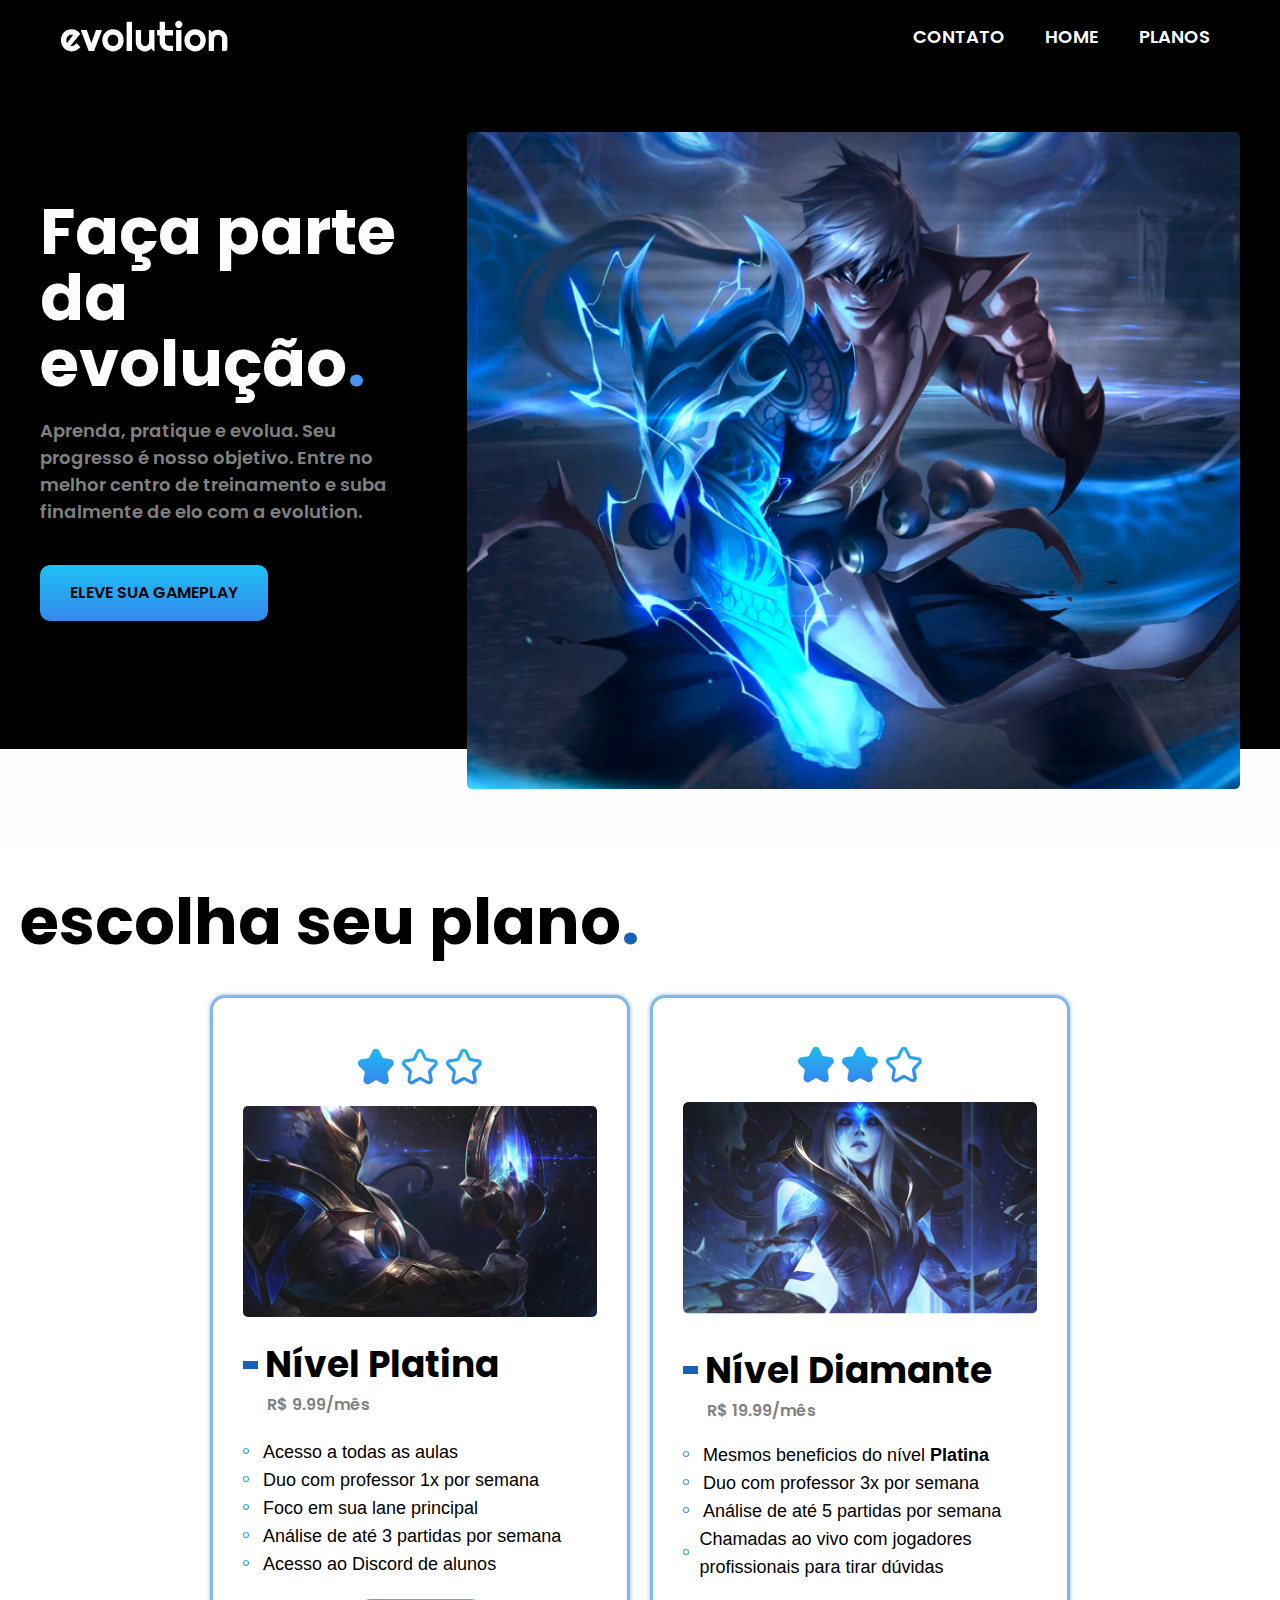
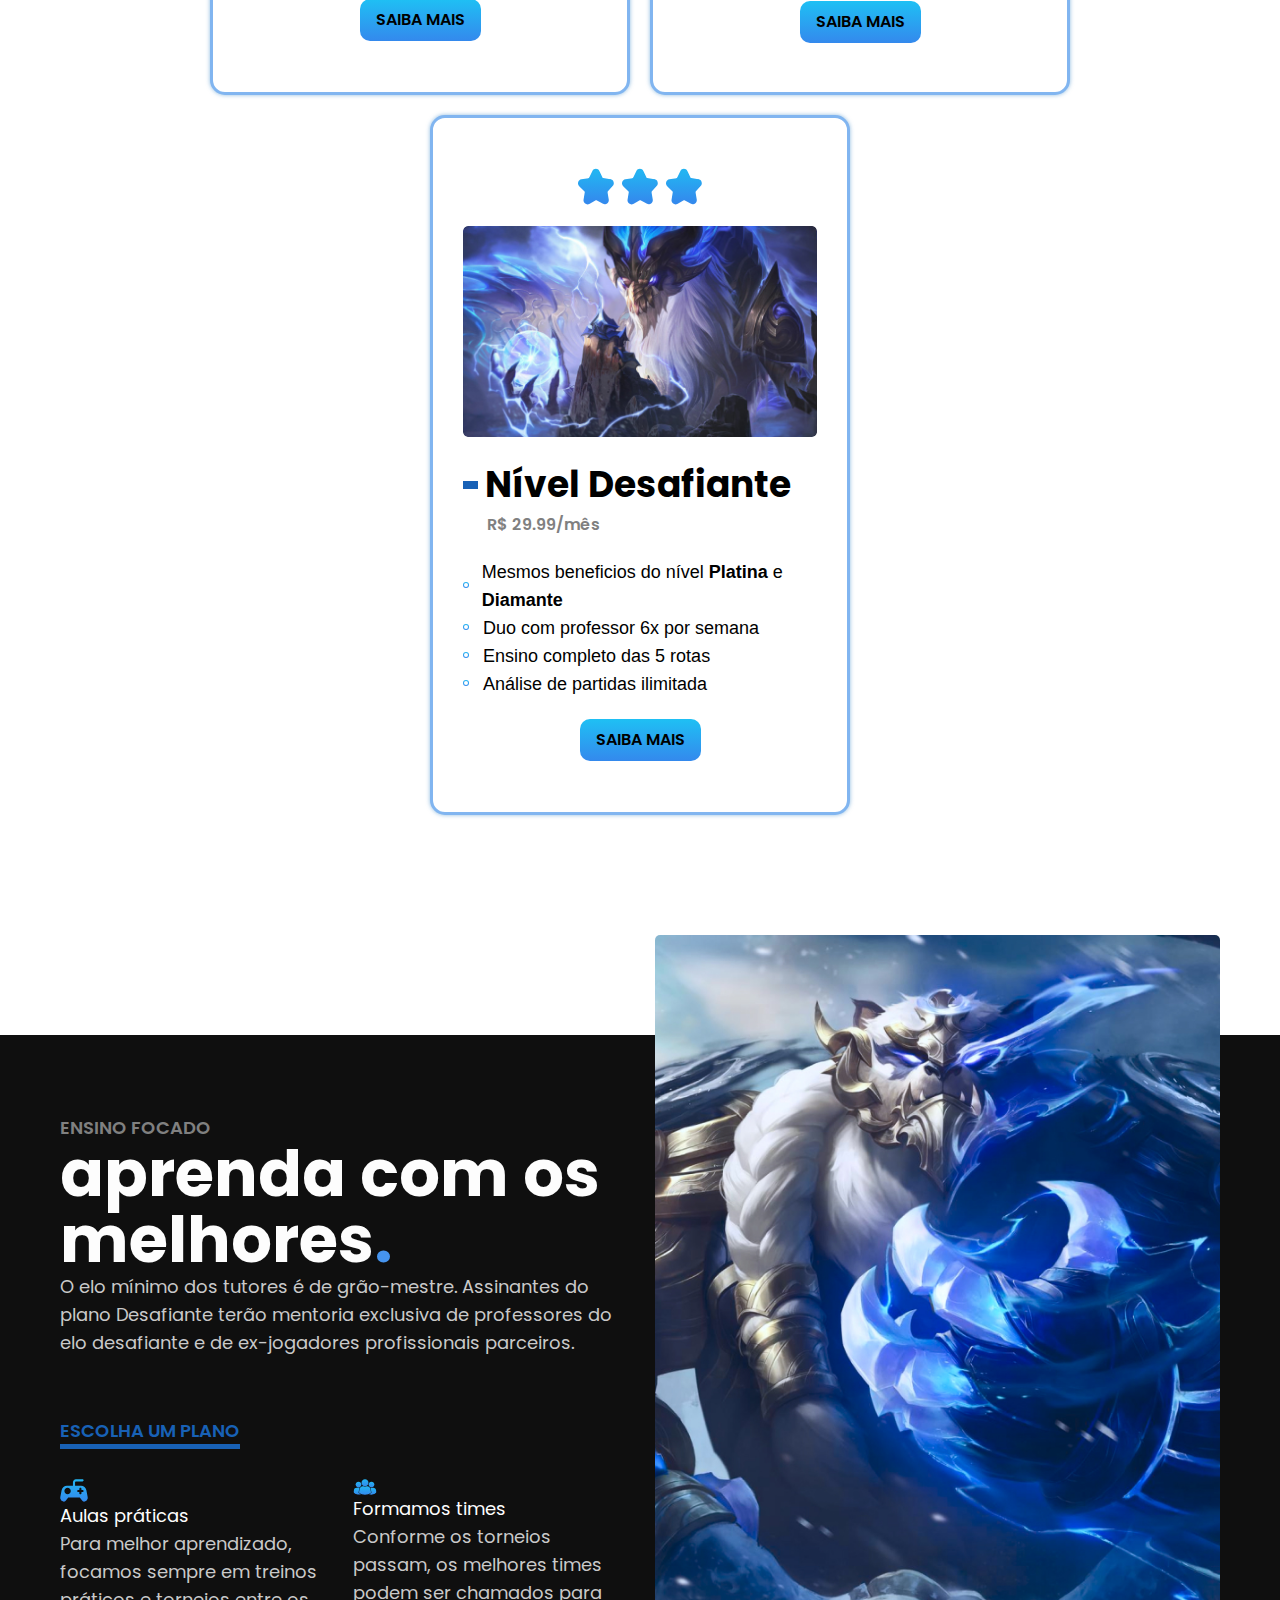
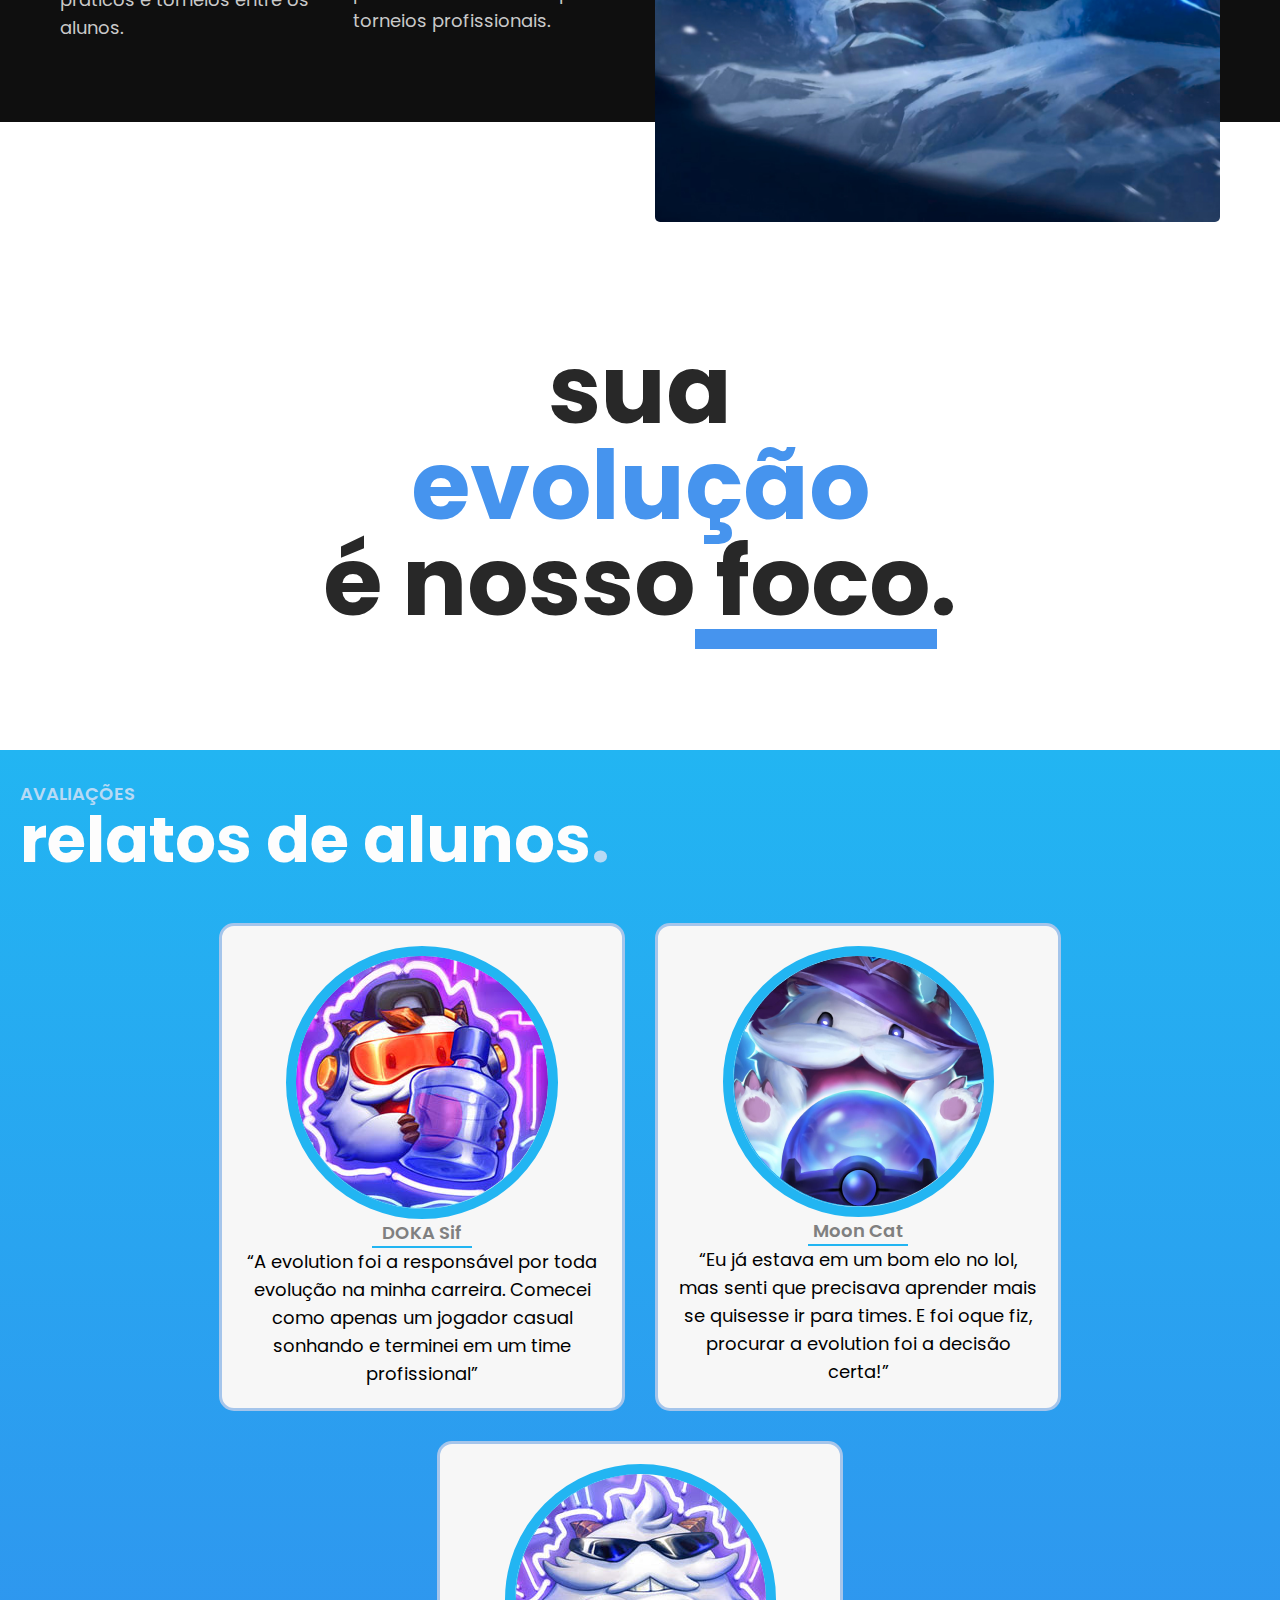
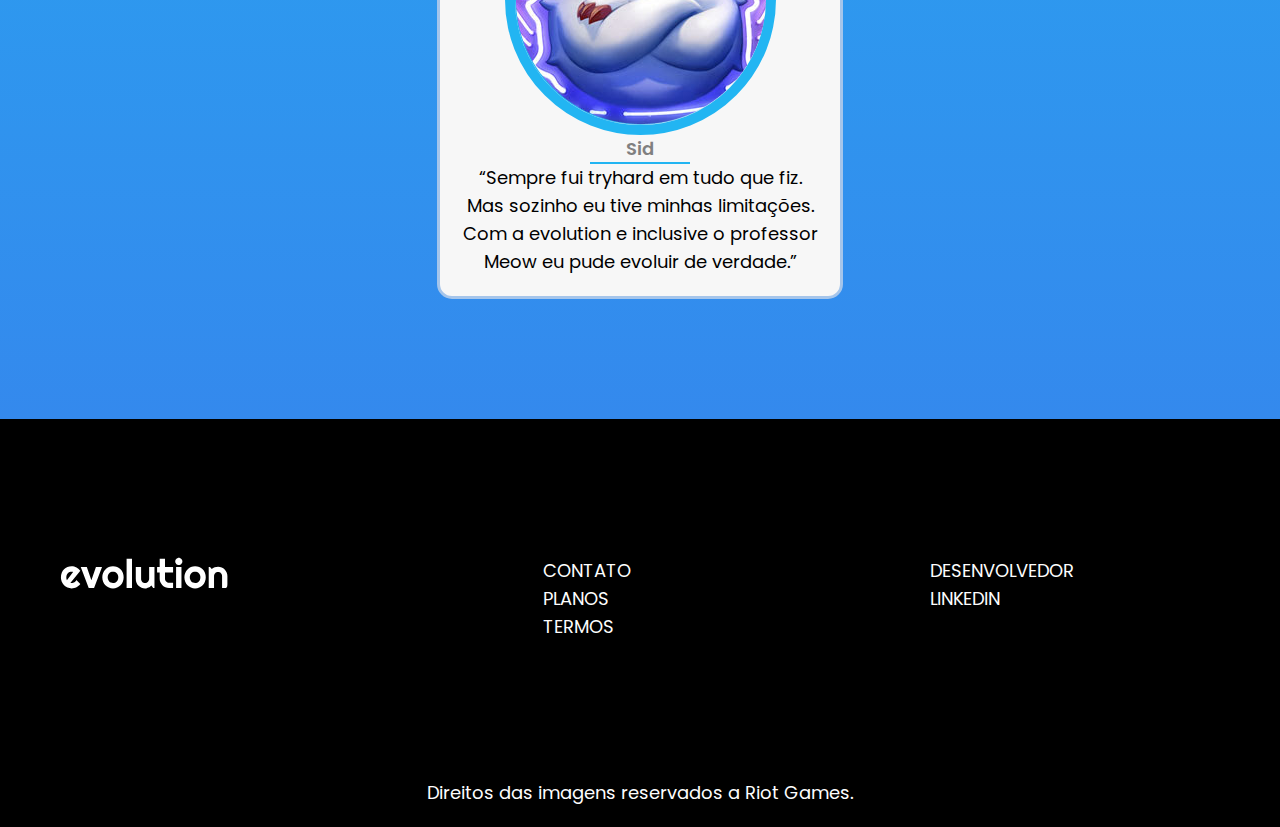
<file: index.html>
<!DOCTYPE html>
<html lang="en">

<head>
  <meta charset="UTF-8">
  <meta http-equiv="X-UA-Compatible" content="IE=edge">
  <meta name="viewport" content="width=device-width, initial-scale=1.0">
  <title>Evolution</title>
  <link rel="preconnect" href="https://fonts.googleapis.com">
  <link rel="preconnect" href="https://fonts.gstatic.com" crossorigin>
  <link href="https://fonts.googleapis.com/css2?family=Poppins:wght@400;600;700&display=swap" rel="stylesheet">
  <link rel="stylesheet" href="./css/style.css">
</head>

<body>
  <header class="header-bg">
    <div class="header container">
      <img src="./img/evolution.svg" alt="">
      <nav>
        <ul>
          <li class="font-2 cor-2"><a href="./contato.html">contato</a></li>
          <li class="font-2 cor-2"><a href="./">home</a></li>
          <li class="font-2 cor-2"><a href="./planos.html">planos</a></li>
        </ul>
      </nav>
    </div>
  </header>
  <main>
    <section class="banner-bg">
      <div class="banner container">
        <div class="banner-conteudo">
          <h1 class="font-1 cor-2">Faça parte da evolução<span class="cor-p2">.</span></h1>
          <p class="font-2 cor-1">Aprenda, pratique e evolua. Seu progresso é nosso objetivo. Entre no melhor centro de treinamento e suba finalmente de elo com a evolution.</p>
          <a href="./" class="botao cor-0 font-3">ELEVE SUA GAMEPLAY</a>
        </div>
        <img src="./img/fotos/leesin.jpg" alt="">
      </div>
    </section>
  </main>
  <section class="planos-bg">
    <div class="planos container">
      <h1 class="font-1">escolha seu plano<span class="cor-p1">.</span></h1>
      <div class="planos-itens">
        <ul>
          <li class="plano">
            <div class="plano-estrelas">
              <img src="./img/dec/estrela-preenchida.svg" alt="">
              <img src="./img/dec/estrela-vazia.svg" alt="">
              <img src="./img/dec/estrela-vazia.svg" alt="">
            </div>
            <img src="./img/fotos/plano1.jpg" alt="">
            <div>
              <h2 class="font-4">Nível Platina</h2>
              <span class="font-3 cor-1">R$ 9.99/mês</span>
            </div>
            <ul class="beneficios-plano">
              <li class="font-s-v2">
                <p> Acesso a todas as aulas</p>
              </li>
              <li class="font-s-v2">
                <p> Duo com professor 1x por semana</p>
              </li>
              <li class="font-s-v2">
                <p>Foco em sua lane principal</p>
              </li>
              <li class="font-s-v2">
                <p>Análise de até 3 partidas por semana</p>
              </li>
              <li class="font-s-v2">
                <p>Acesso ao Discord de alunos</p>
              </li>
            </ul>
            <a href="./" class="botao font-3">SAIBA MAIS </a>
          </li>
          <li class="plano">
            <div class="plano-estrelas">
              <img src="./img/dec/estrela-preenchida.svg" alt="">
              <img src="./img/dec/estrela-preenchida.svg" alt="">
              <img src="./img/dec/estrela-vazia.svg" alt="">
            </div>
            <img src="./img/fotos/plano2.jpg" alt="">
            <div>
              <h2 class="font-4">Nível Diamante</h2>
              <span class="font-3 cor-1">R$ 19.99/mês</span>
            </div>
            <ul class="beneficios-plano">
              <li class="font-s-v2">
                <p>Mesmos beneficios do nível <strong>Platina</strong></p>
              </li>
              <li class="font-s-v2">
                <p>Duo com professor 3x por semana</p>
              </li>
              <li class="font-s-v2">
                <p>Análise de até 5 partidas por semana</p>
              </li>
              <li class="font-s-v2">
                <p>Chamadas ao vivo com jogadores profissionais para tirar dúvidas</p>
              </li>
            </ul>
            <a href="./" class="botao font-3">SAIBA MAIS </a>
          </li>
          <li class="plano">
            <div class="plano-estrelas">
              <img src="./img/dec/estrela-preenchida.svg" alt="">
              <img src="./img/dec/estrela-preenchida.svg" alt="">
              <img src="./img/dec/estrela-preenchida.svg" alt="">
            </div>
            <img src="./img/fotos/plano3.jpg" alt="">
            <div>
              <h2 class="font-4">Nível Desafiante</h2>
              <span class="font-3 cor-1">R$ 29.99/mês</span>
            </div>
            <ul class="beneficios-plano">
              <li class="font-s-v2">
                <p> Mesmos beneficios do nível <strong>Platina</strong> e <strong>Diamante</strong>
                <p>
              </li>
              <li class="font-s-v2">
                <p>Duo com professor 6x por semana</p>
              </li>
              <li class="font-s-v2">
                <p>Ensino completo das 5 rotas</p>
              </li>
              <li class="font-s-v2">
                <p>Análise de partidas ilimitada</p>
              </li>
            </ul>
            <a href="./" class="botao font-3">SAIBA MAIS </a>
          </li>
        </ul>
      </div>
    </div>
  </section>

  <article class="ensino-bg">
    <div class="ensino container">
      <div class="ensino-conteudo">
        <div class="ensino-conteudo-texto">
          <span class="font-2 cor-1">ENSINO FOCADO</span>
          <h1 class="font-1 cor-2">aprenda com os melhores<span class="cor-p2">.</span></h1>
          <p class="font-2-l">O elo mínimo dos tutores é de grão-mestre. Assinantes do plano Desafiante terão mentoria exclusiva de professores do elo desafiante e de ex-jogadores profissionais parceiros.
          </p>
        </div>
        <a href="./" class="font-2 cor-p1">ESCOLHA UM PLANO</a>
        <div class="ensino-info">
          <div>
            <img src="./img/icons/aulas.svg" alt="">
            <h2 class="font-2-l cor-2">Aulas práticas</h2>
            <p class="font-2-l">Para melhor aprendizado, focamos sempre em treinos práticos e torneios entre os alunos.</p>
          </div>
          <div>
            <img src="./img/icons/times.svg" alt="">
            <h2 class="font-2-l cor-2">Formamos times</h2>
            <p class="font-2-l">Conforme os torneios passam, os melhores times podem ser chamados para torneios profissionais.</p>
          </div>
        </div>
      </div>
      <img src="./img/fotos/volibear.jpg" alt="">
    </div>
  </article>
  <article class="frase-bg">
    <div class="frase container">
      <p class="font-6">sua <span class="cor-p2">evolução</span> é nosso <span class="frase-detalhe">foco.</span></p>
    </div>
  </article>
  <section class="relatos-bg">
    <div class="relatos container">
      <div class="relatos-titulo">
        <span class="font-2 cor-1">AVALIAÇÕES</span>
        <h1 class="font-1 cor-2">relatos de alunos<span class="cor-p2">.</span></h1>
      </div>
      <div class="relatos-itens">
        <div class="relato-item">
          <img src="./img/fotos/relato1.png" alt="">
          <span class="font-2 cor-1">DOKA Sif</span>
          <p class="font-2-l cor-0">“A evolution foi a responsável por toda evolução na minha carreira. Comecei como apenas um jogador casual sonhando e terminei em um time profissional”</p>
        </div>
        <div class="relato-item">
          <img src="./img/fotos/relato2.png" alt="">
          <span class="font-2 cor-1">Moon Cat</span>
          <p class="font-2-l cor-0">“Eu já estava em um bom elo no lol, mas senti que precisava aprender mais se quisesse ir para times. E foi oque fiz, procurar a evolution foi a decisão certa!”</p>
        </div>
        <div class="relato-item">
          <img src="./img/fotos/relato3.png" alt="">
          <span class="font-2 cor-1">Sid</span>
          <p class="font-2-l cor-0">“Sempre fui tryhard em tudo que fiz. Mas sozinho eu tive minhas limitações. Com a evolution e inclusive o professor Meow eu pude evoluir de verdade.”</p>
        </div>
      </div>



    </div>
  </section>
  <footer class="footer-bg">
    <div class="footer container">
      <img src="./img/evolution.svg" alt="">
      <ul class="font-2-l cor-2">
        <li><a href="./contato.html">
            contato
          </a></li>
        <li><a href="">
            planos
          </a></li>
        <li><a href="./termos.html">
            termos
          </a></li>
      </ul>
      <ul class="font-2-l cor-2">
        <li><a href="https://github.com/joseiedo/" target="_blank">desenvolvedor</a>
        </li>
        <li><a href="https://www.linkedin.com/in/joseiedo/" target="_blank">linkedIn</a>
        </li>
      </ul>
    </div>
    <p class="font-2-l cor-2">Direitos das imagens reservados a Riot Games.</p>
  </footer>
</body>

</html>
</file>
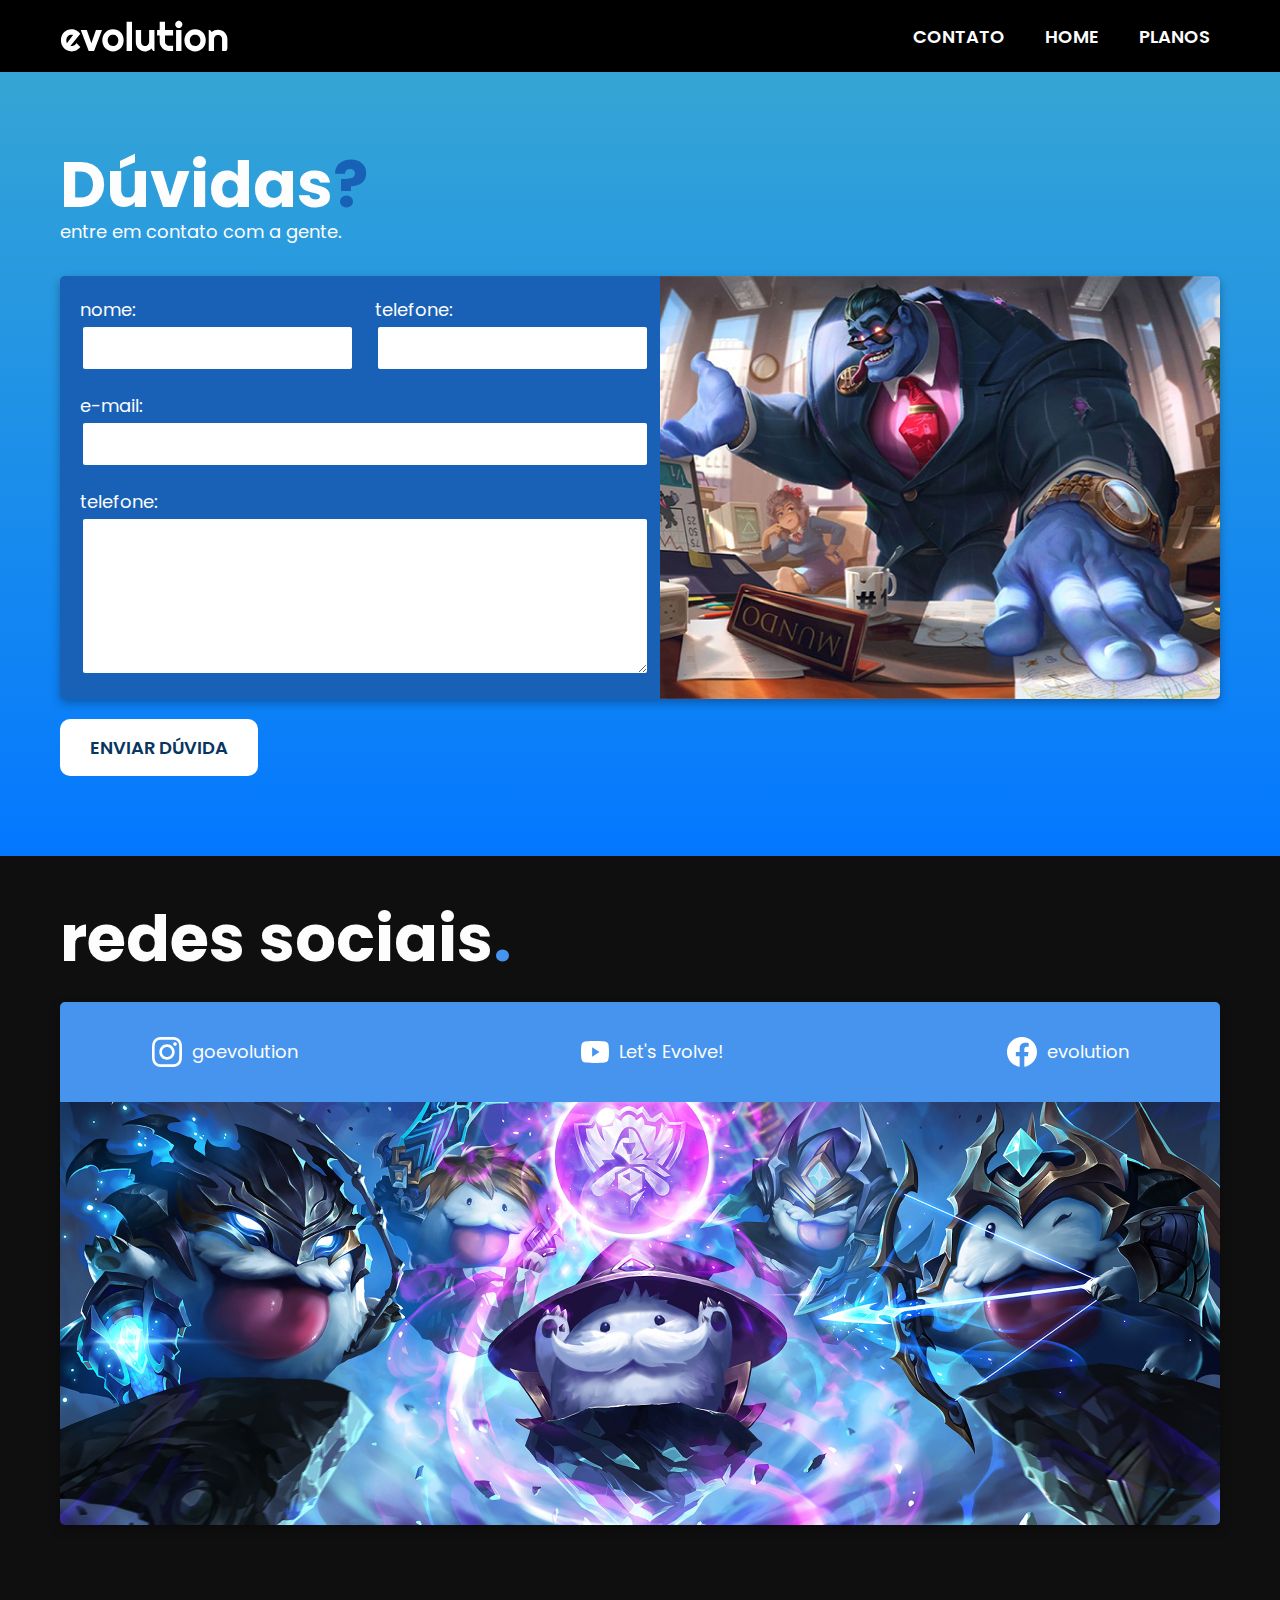
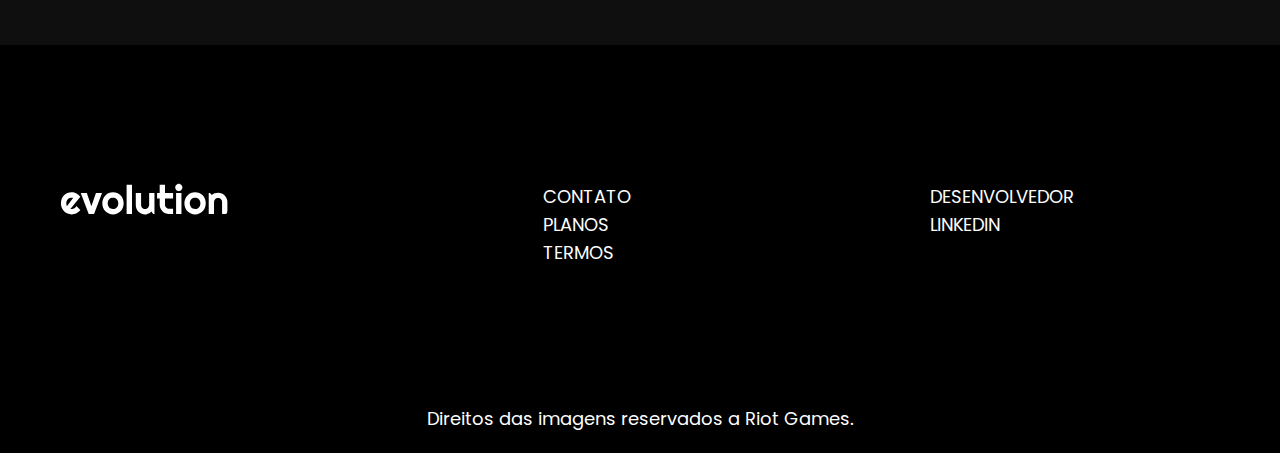
<file: contato.html>
<!DOCTYPE html>
<html lang="en">

<head>
  <meta charset="UTF-8">
  <meta http-equiv="X-UA-Compatible" content="IE=edge">
  <meta name="viewport" content="width=device-width, initial-scale=1.0">
  <title>Contato | Evolution</title>
  <link rel="preconnect" href="https://fonts.googleapis.com">
  <link rel="preconnect" href="https://fonts.gstatic.com" crossorigin>
  <link href="https://fonts.googleapis.com/css2?family=Poppins:wght@400;600;700&display=swap" rel="stylesheet">
  <link rel="stylesheet" href="./css/style.css">
</head>

<body id="contato">
  <header class="header-bg">
    <div class="header container">
      <img src="./img/evolution.svg" alt="">
      <nav>
        <ul class="font-2 cor-2">
          <li><a href="./contato.html">contato</a></li>
          <li><a href="./index.html">home</a></li>
          <li><a href="./planos.html">planos</a></li>
        </ul>
      </nav>
    </div>
  </header>
  <main class="contato-bg">
    <div class="contato container">
      <div class="contato-titulo">
        <h1 class="font-1 cor-2">Dúvidas<span class="cor-p1">?</span></h1>
        <span class="font-2-l cor-2">entre em contato com a gente.</span>
      </div>

      <div class="contato-item">
        <div>
          <form class="form">
            <div>
              <label for="nome" class="font-2-l cor-2">nome:</label>
              <input type="text" name="nome">
            </div>
            <div>
              <label for="telefone" class="font-2-l cor-2">telefone:</label>
              <input type="tel" name="telefone">
            </div>
            <div class="col-2">
              <label for="email" class="font-2-l cor-2">e-mail:</label>
              <input type="email" name="email">
            </div>
            <div class="col-2">
              <label for="mensagem" class="font-2-l cor-2">telefone:</label>
              <textarea name="mensagem" cols="30" rows="10"></textarea>
            </div>

          </form>

        </div>

        <img src="./img/fotos/img-contato-1.jpg" alt="">
      </div>
      <button class="botao font-2 cor-0">enviar dúvida</button>
    </div>
  </main>
  <section class="redes-sociais-bg">
    <div class="redes-sociais container">
      <div class="redes-sociais-titulo">
        <h1 class="font-1 cor-2">redes sociais<span class="cor-p2">.</span></h1>
      </div>
      <div class="redes-sociais-item">
        <div class="redes-sociais-lista-bg">
          <ul class="redes-sociais-lista">
            <li class="font-2-l cor-2">
              <img src="./img/redes/instagram.svg" alt="">
              goevolution
            </li>
            <li class="font-2-l cor-2">
              <img src="./img/redes/youtube.svg" alt="">Let's Evolve!
            </li>
            <li class="font-2-l cor-2">
              <img src="./img/redes/facebook.svg" alt="">evolution
            </li>
          </ul>
        </div>
        <img src="./img/fotos/img-contato-2.jpg" alt="">
      </div>
    </div>
  </section>
  <footer class="footer-bg">
    <div class="footer container">
      <img src="./img/evolution.svg" alt="">
      <ul class="font-2-l cor-2">
        <li><a href="">
            contato
          </a></li>
        <li><a href="">
            planos
          </a></li>
        <li><a href="./termos.html">
            termos
          </a></li>
      </ul>
      <ul class="font-2-l cor-2">
        <li><a href="https://github.com/joseiedo/" target="_blank">desenvolvedor</a>
        </li>
        <li><a href="https://www.linkedin.com/in/joseiedo/" target="_blank">linkedIn</a>
        </li>
      </ul>
    </div>
    <p class="font-2-l cor-2">Direitos das imagens reservados a Riot Games.</p>
  </footer>
</body>

</html>
</file>
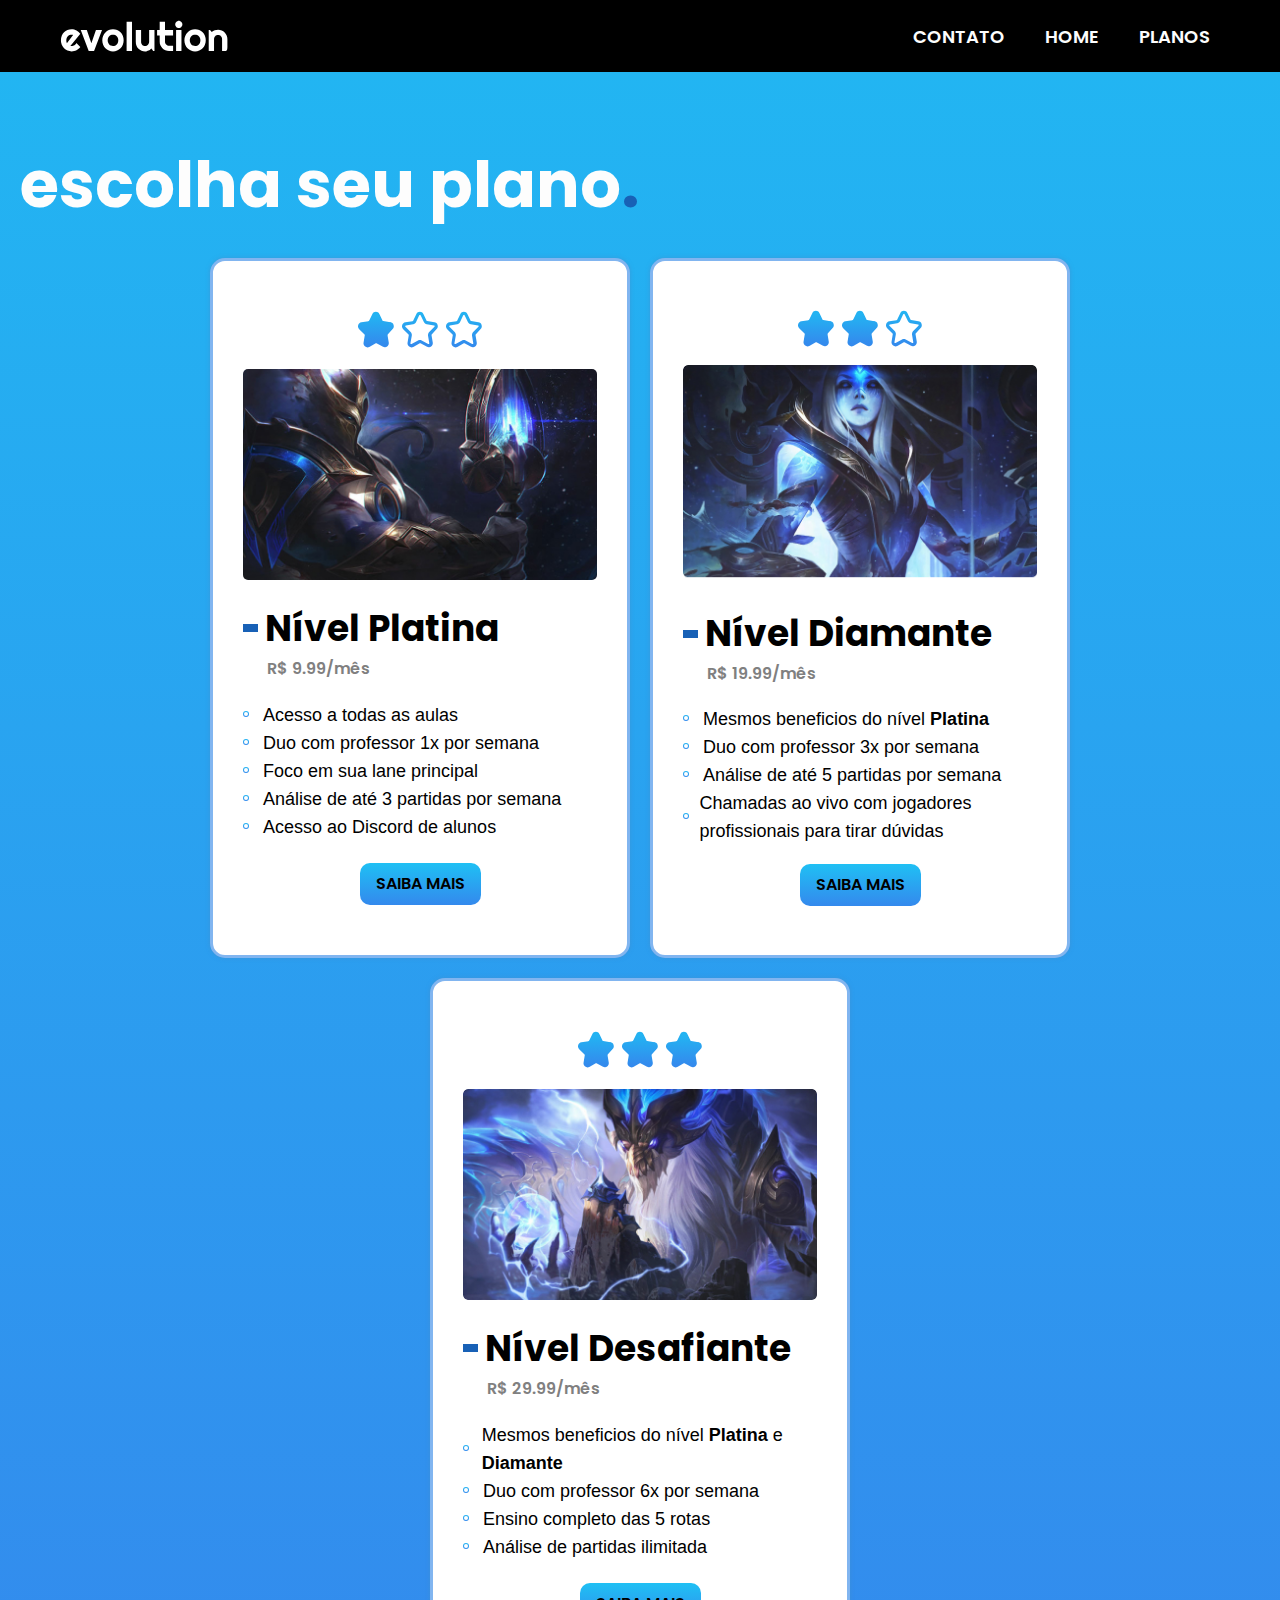
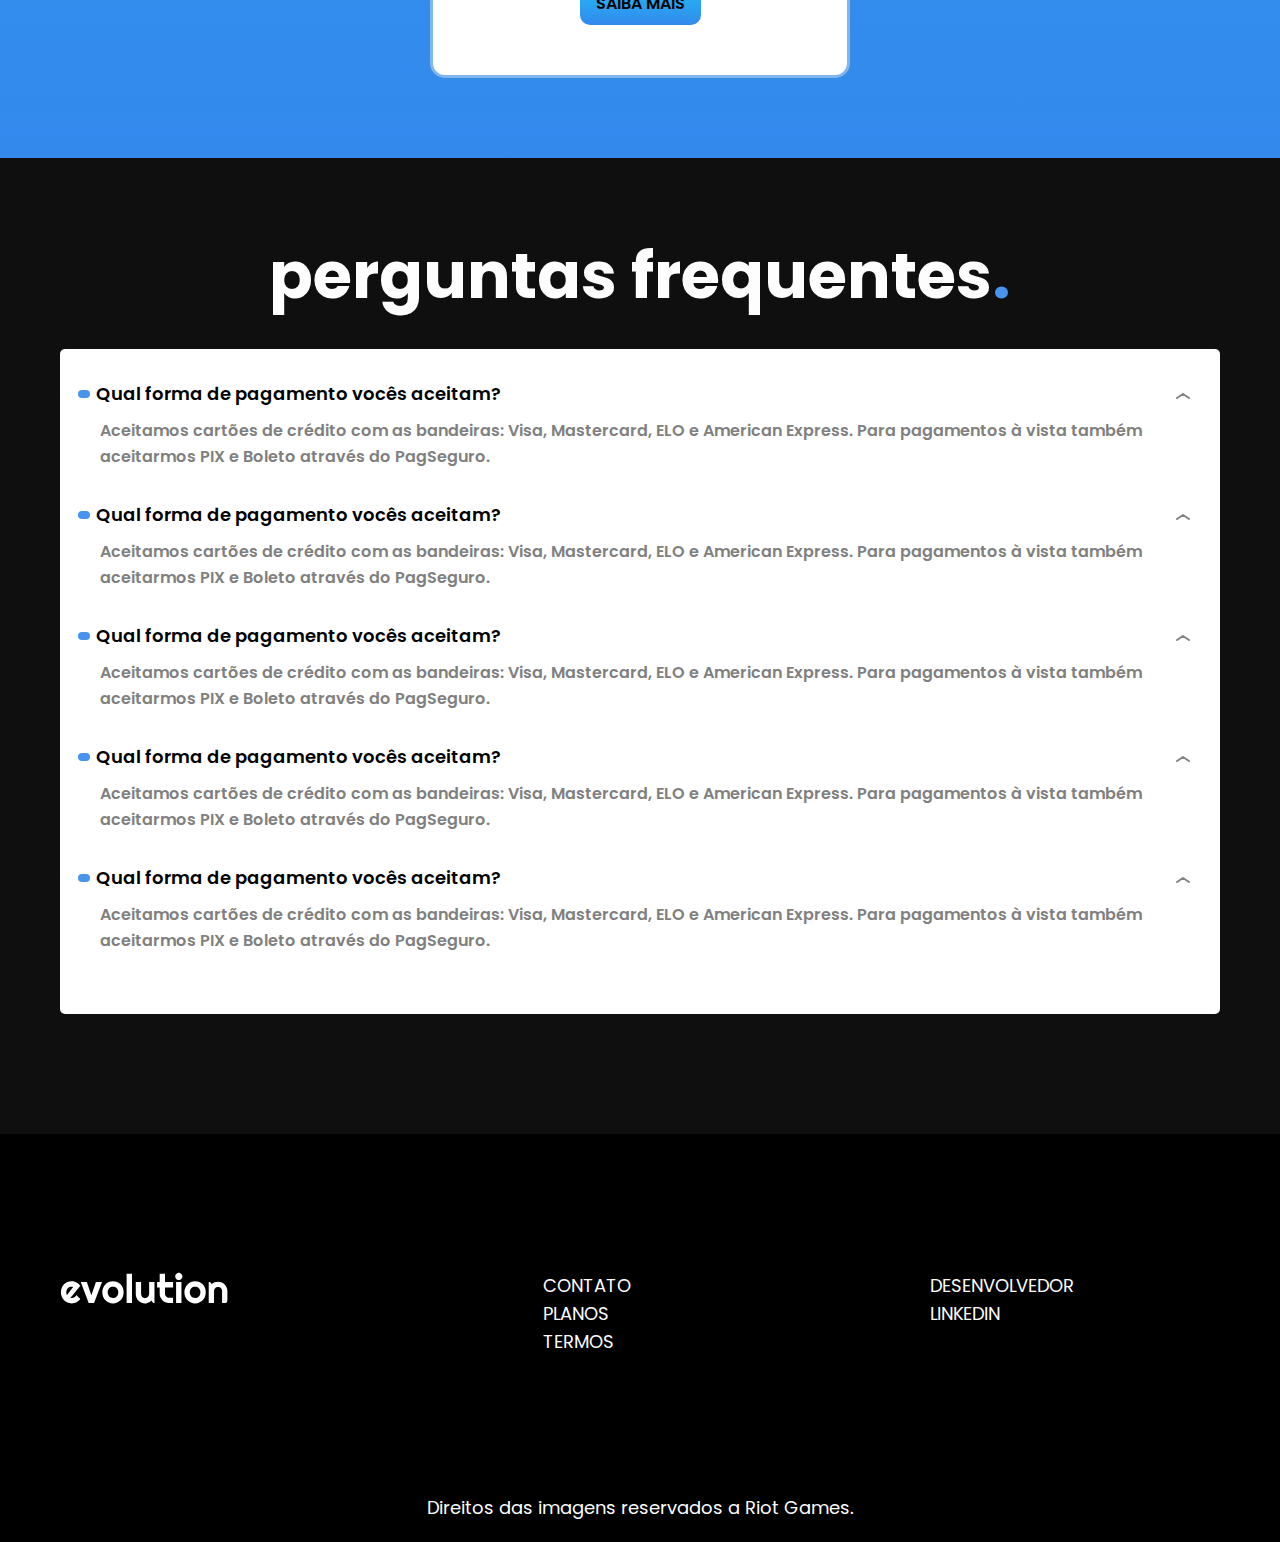
<file: planos.html>
<!DOCTYPE html>
<html lang="en">

<head>
  <meta charset="UTF-8">
  <meta http-equiv="X-UA-Compatible" content="IE=edge">
  <meta name="viewport" content="width=device-width, initial-scale=1.0">
  <title>Planos | Evolution</title>
  <link rel="preconnect" href="https://fonts.googleapis.com">
  <link rel="preconnect" href="https://fonts.gstatic.com" crossorigin>
  <link href="https://fonts.googleapis.com/css2?family=Poppins:wght@400;600;700&display=swap" rel="stylesheet">
  <link rel="stylesheet" href="./css/style.css">
</head>

<body id="planos">
  <header class="header-bg">
    <div class="header container">
      <img src="./img/evolution.svg" alt="">
      <nav>
        <ul class="font-2 cor-2">
          <li><a href="./contato.html">contato</a></li>
          <li><a href="./">home</a></li>
          <li><a href="./planos.html">planos</a></li>
        </ul>
      </nav>
    </div>
  </header>

  <main class="planos-bg">
    <div class="planos container">
      <h1 class="font-1 cor-2">escolha seu plano<span class="cor-p1">.</span></h1>
      <div class="planos-itens">
        <ul>
          <li class="plano">
            <div class="plano-estrelas">
              <img src="./img/dec/estrela-preenchida.svg" alt="">
              <img src="./img/dec/estrela-vazia.svg" alt="">
              <img src="./img/dec/estrela-vazia.svg" alt="">
            </div>
            <img src="./img/fotos/plano1.jpg" alt="">
            <div>
              <h2 class="font-4">Nível Platina</h2>
              <span class="font-3 cor-1">R$ 9.99/mês</span>
            </div>
            <ul class="beneficios-plano">
              <li class="font-s-v2">
                <p> Acesso a todas as aulas</p>
              </li>
              <li class="font-s-v2">
                <p> Duo com professor 1x por semana</p>
              </li>
              <li class="font-s-v2">
                <p>Foco em sua lane principal</p>
              </li>
              <li class="font-s-v2">
                <p>Análise de até 3 partidas por semana</p>
              </li>
              <li class="font-s-v2">
                <p>Acesso ao Discord de alunos</p>
              </li>
            </ul>
            <a href="./" class="botao font-3">SAIBA MAIS </a>
          </li>
          <li class="plano">
            <div class="plano-estrelas">
              <img src="./img/dec/estrela-preenchida.svg" alt="">
              <img src="./img/dec/estrela-preenchida.svg" alt="">
              <img src="./img/dec/estrela-vazia.svg" alt="">
            </div>
            <img src="./img/fotos/plano2.jpg" alt="">
            <div>
              <h2 class="font-4">Nível Diamante</h2>
              <span class="font-3 cor-1">R$ 19.99/mês</span>
            </div>
            <ul class="beneficios-plano">
              <li class="font-s-v2">
                <p>Mesmos beneficios do nível <strong>Platina</strong></p>
              </li>
              <li class="font-s-v2">
                <p>Duo com professor 3x por semana</p>
              </li>
              <li class="font-s-v2">
                <p>Análise de até 5 partidas por semana</p>
              </li>
              <li class="font-s-v2">
                <p>Chamadas ao vivo com jogadores profissionais para tirar dúvidas</p>
              </li>
            </ul>
            <a href="./" class="botao font-3">SAIBA MAIS </a>
          </li>
          <li class="plano">
            <div class="plano-estrelas">
              <img src="./img/dec/estrela-preenchida.svg" alt="">
              <img src="./img/dec/estrela-preenchida.svg" alt="">
              <img src="./img/dec/estrela-preenchida.svg" alt="">
            </div>
            <img src="./img/fotos/plano3.jpg" alt="">
            <div>
              <h2 class="font-4">Nível Desafiante</h2>
              <span class="font-3 cor-1">R$ 29.99/mês</span>
            </div>
            <ul class="beneficios-plano">
              <li class="font-s-v2">
                <p> Mesmos beneficios do nível <strong>Platina</strong> e <strong>Diamante</strong>
                <p>
              </li>
              <li class="font-s-v2">
                <p>Duo com professor 6x por semana</p>
              </li>
              <li class="font-s-v2">
                <p>Ensino completo das 5 rotas</p>
              </li>
              <li class="font-s-v2">
                <p>Análise de partidas ilimitada</p>
              </li>
            </ul>
            <a href="./" class="botao font-3">SAIBA MAIS </a>
          </li>
        </ul>
      </div>
    </div>
  </main>


  <section class="perguntas-bg">
    <div class="perguntas container">
      <h1 class="font-1 cor-2">perguntas frequentes<span class="cor-p2">.</span></h1>

      <dl>
        <div>
          <dt><button class="font-2 cor-0" aria-controls="pergunta1" aria-expanded="true">Qual forma de pagamento vocês aceitam?</button></dt>
          <dd id="pergunta1" class="font-3 cor-1">Aceitamos cartões de crédito com as bandeiras: Visa, Mastercard, ELO e American Express. Para pagamentos à vista também aceitarmos PIX e Boleto através do PagSeguro.</dd>
        </div>
        <div>
          <dt><button class="font-2 cor-0" aria-controls="pergunta1" aria-expanded="true">Qual forma de pagamento vocês aceitam?</button></dt>
          <dd id="pergunta1" class="font-3 cor-1">Aceitamos cartões de crédito com as bandeiras: Visa, Mastercard, ELO e American Express. Para pagamentos à vista também aceitarmos PIX e Boleto através do PagSeguro.</dd>
        </div>
        <div>
          <dt><button class="font-2 cor-0" aria-controls="pergunta1" aria-expanded="true">Qual forma de pagamento vocês aceitam?</button></dt>
          <dd id="pergunta1" class="font-3 cor-1">Aceitamos cartões de crédito com as bandeiras: Visa, Mastercard, ELO e American Express. Para pagamentos à vista também aceitarmos PIX e Boleto através do PagSeguro.</dd>
        </div>
        <div>
          <dt><button class="font-2 cor-0" aria-controls="pergunta1" aria-expanded="true">Qual forma de pagamento vocês aceitam?</button></dt>
          <dd id="pergunta1" class="font-3 cor-1">Aceitamos cartões de crédito com as bandeiras: Visa, Mastercard, ELO e American Express. Para pagamentos à vista também aceitarmos PIX e Boleto através do PagSeguro.</dd>
        </div>
        <div>
          <dt><button class="font-2 cor-0" aria-controls="pergunta5" aria-expanded="true">Qual forma de pagamento vocês aceitam?</button></dt>
          <dd id="pergunta5" class="font-3 cor-1">Aceitamos cartões de crédito com as bandeiras: Visa, Mastercard, ELO e American Express. Para pagamentos à vista também aceitarmos PIX e Boleto através do PagSeguro.</dd>
        </div>

      </dl>
    </div>
  </section>

  <footer class="footer-bg">
    <div class="footer container">
      <img src="./img/evolution.svg" alt="">
      <ul class="font-2-l cor-2">
        <li><a href="">
            contato
          </a></li>
        <li><a href="">
            planos
          </a></li>
        <li><a href="./termos.html">
            termos
          </a></li>
      </ul>
      <ul class="font-2-l cor-2">
        <li><a href="https://github.com/joseiedo/" target="_blank">desenvolvedor</a>
        </li>
        <li><a href="https://www.linkedin.com/in/joseiedo/" target="_blank">linkedIn</a>
        </li>
      </ul>
    </div>
    <p class="font-2-l cor-2">Direitos das imagens reservados a Riot Games.</p>
  </footer>
</body>

</html>
</file>
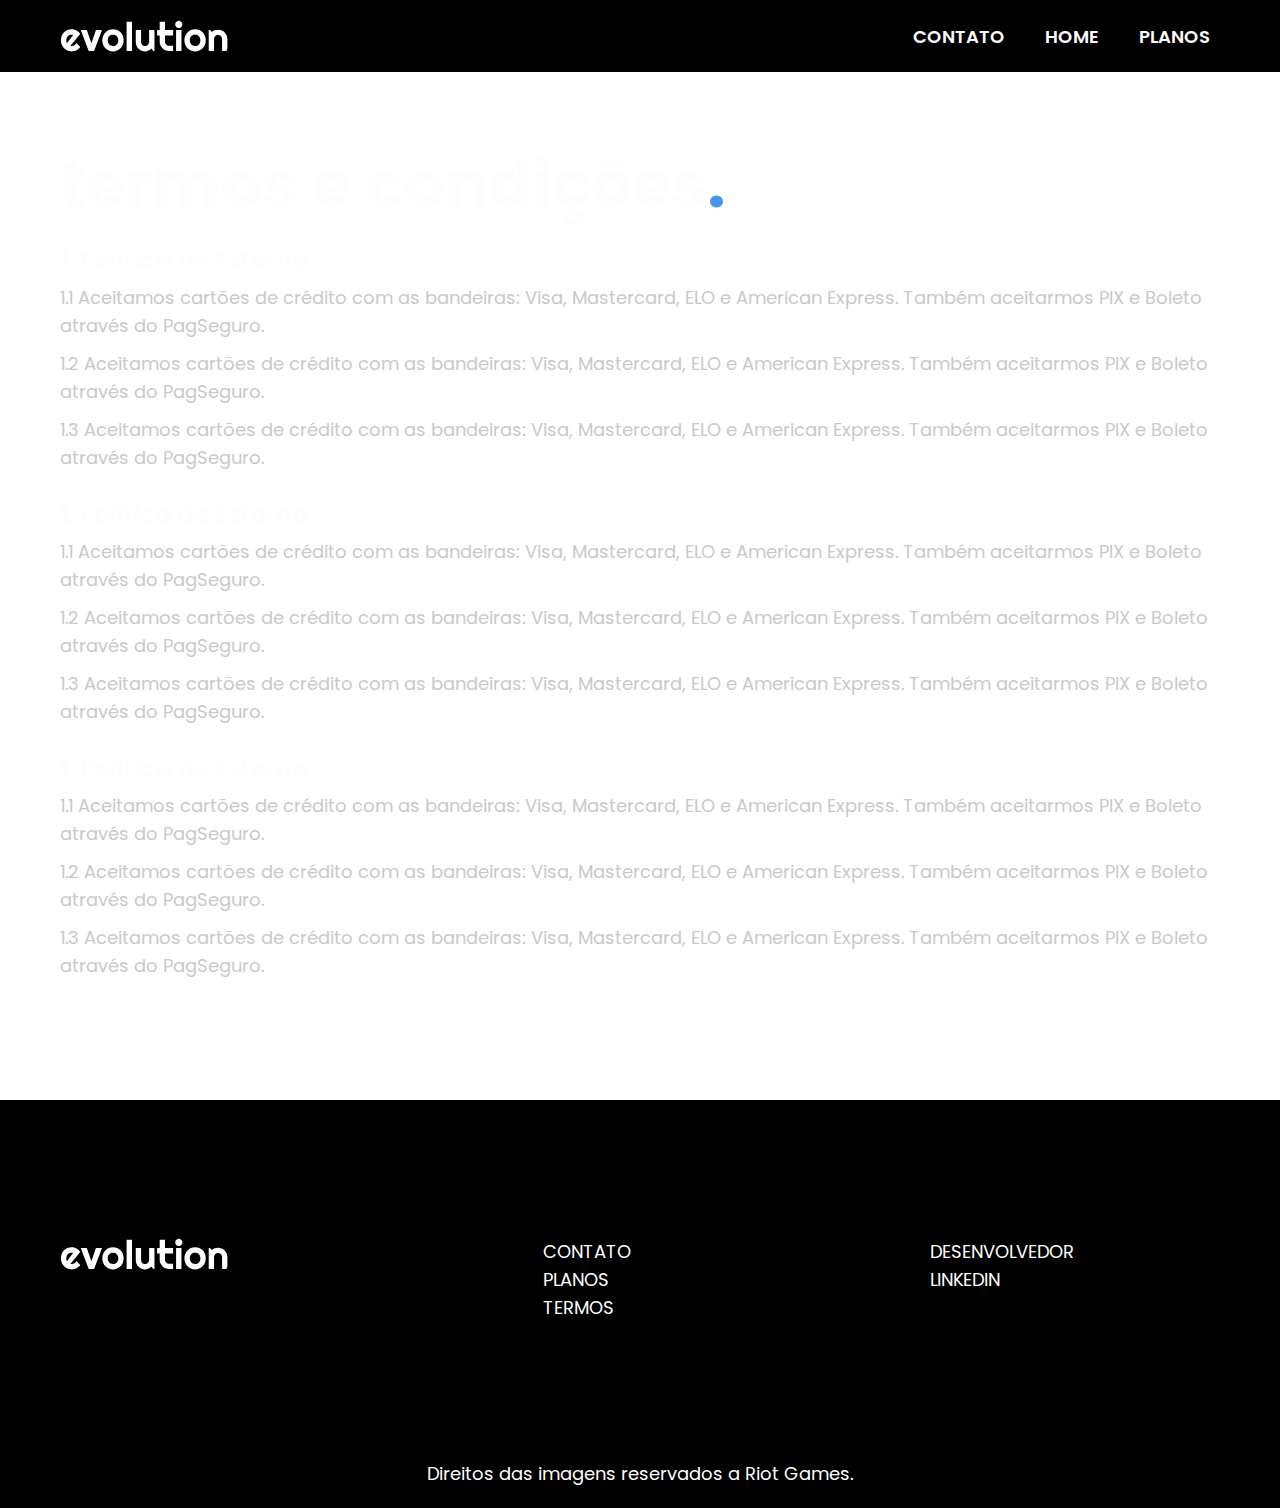
<file: termos.html>
<!DOCTYPE html>
<html lang="en">

<head>
  <meta charset="UTF-8">
  <meta http-equiv="X-UA-Compatible" content="IE=edge">
  <meta name="viewport" content="width=device-width, initial-scale=1.0">
  <title>Termos | Evolution</title>
  <link rel="preconnect" href="https://fonts.googleapis.com">
  <link rel="preconnect" href="https://fonts.gstatic.com" crossorigin>
  <link href="https://fonts.googleapis.com/css2?family=Poppins:wght@400;600;700&display=swap" rel="stylesheet">
  <link rel="stylesheet" href="./css/style.css">
</head>

<body id="termos">
  <header class="header-bg">
    <div class="header container">
      <img src="./img/evolution.svg" alt="">
      <nav>
        <ul class="font-2 cor-2">
          <li><a href="./contato.html">contato</a></li>
          <li><a href="./">home</a></li>
          <li><a href="./planos.html">planos</a></li>
        </ul>
      </nav>
    </div>
  </header>

  <main class="termos-bg">
    <div class="termos container">
      <h1 class="font-1 cor-2">termos e condições<span class="cor-p2">.</span></h1>
      <div class="termos-item">
        <h2 class="font-3 cor-2">1. Política de Estorno</h2>
        <p class="font-2-l">1.1 Aceitamos cartões de crédito com as bandeiras: Visa, Mastercard, ELO e American Express. Também aceitarmos PIX e Boleto através do PagSeguro.</p>
        <p class="font-2-l">1.2 Aceitamos cartões de crédito com as bandeiras: Visa, Mastercard, ELO e American Express. Também aceitarmos PIX e Boleto através do PagSeguro.</p>
        <p class="font-2-l">1.3 Aceitamos cartões de crédito com as bandeiras: Visa, Mastercard, ELO e American Express. Também aceitarmos PIX e Boleto através do PagSeguro.</p>
      </div>
      <div class="termos-item">
        <h2 class="font-3 cor-2">1. Política de Estorno</h2>
        <p class="font-2-l">1.1 Aceitamos cartões de crédito com as bandeiras: Visa, Mastercard, ELO e American Express. Também aceitarmos PIX e Boleto através do PagSeguro.</p>
        <p class="font-2-l">1.2 Aceitamos cartões de crédito com as bandeiras: Visa, Mastercard, ELO e American Express. Também aceitarmos PIX e Boleto através do PagSeguro.</p>
        <p class="font-2-l">1.3 Aceitamos cartões de crédito com as bandeiras: Visa, Mastercard, ELO e American Express. Também aceitarmos PIX e Boleto através do PagSeguro.</p>
      </div>
      <div class="termos-item">
        <h2 class="font-3 cor-2">1. Política de Estorno</h2>
        <p class="font-2-l">1.1 Aceitamos cartões de crédito com as bandeiras: Visa, Mastercard, ELO e American Express. Também aceitarmos PIX e Boleto através do PagSeguro.</p>
        <p class="font-2-l">1.2 Aceitamos cartões de crédito com as bandeiras: Visa, Mastercard, ELO e American Express. Também aceitarmos PIX e Boleto através do PagSeguro.</p>
        <p class="font-2-l">1.3 Aceitamos cartões de crédito com as bandeiras: Visa, Mastercard, ELO e American Express. Também aceitarmos PIX e Boleto através do PagSeguro.</p>
      </div>
    </div>
  </main>


  <footer class="footer-bg">
    <div class="footer container">
      <img src="./img/evolution.svg" alt="">
      <ul class="font-2-l cor-2">
        <li><a href="">
            contato
          </a></li>
        <li><a href="">
            planos
          </a></li>
        <li><a href="./termos.html">
            termos
          </a></li>
      </ul>
      <ul class="font-2-l cor-2">
        <li><a href="https://github.com/joseiedo/" target="_blank">desenvolvedor</a>
        </li>
        <li><a href="https://www.linkedin.com/in/joseiedo/" target="_blank">linkedIn</a>
        </li>
      </ul>
    </div>
    <p class="font-2-l cor-2">Direitos das imagens reservados a Riot Games.</p>
  </footer>
</body>

</html>
</file>
<file: css/style.css>
/* global */
@import "./global/header.css";
@import "./global/footer.css";
@import "./global/global.css";

/* tipografia */
@import "./utilidades/tipografia.css";
@import "./utilidades/componentes.css";
@import "./utilidades/cores.css";

/* homepagee */
@import "./homepage/banner.css";
@import "./homepage/ensino.css";
@import "./homepage/planos.css";
@import "./homepage/frase-final.css";
@import "./homepage/relatos.css";

/* contato */
@import "./contato/contato.css";

/* planos */
@import "./planos-page/planos.css";

/* termos */
@import "./termos/termos.css";
</file>
